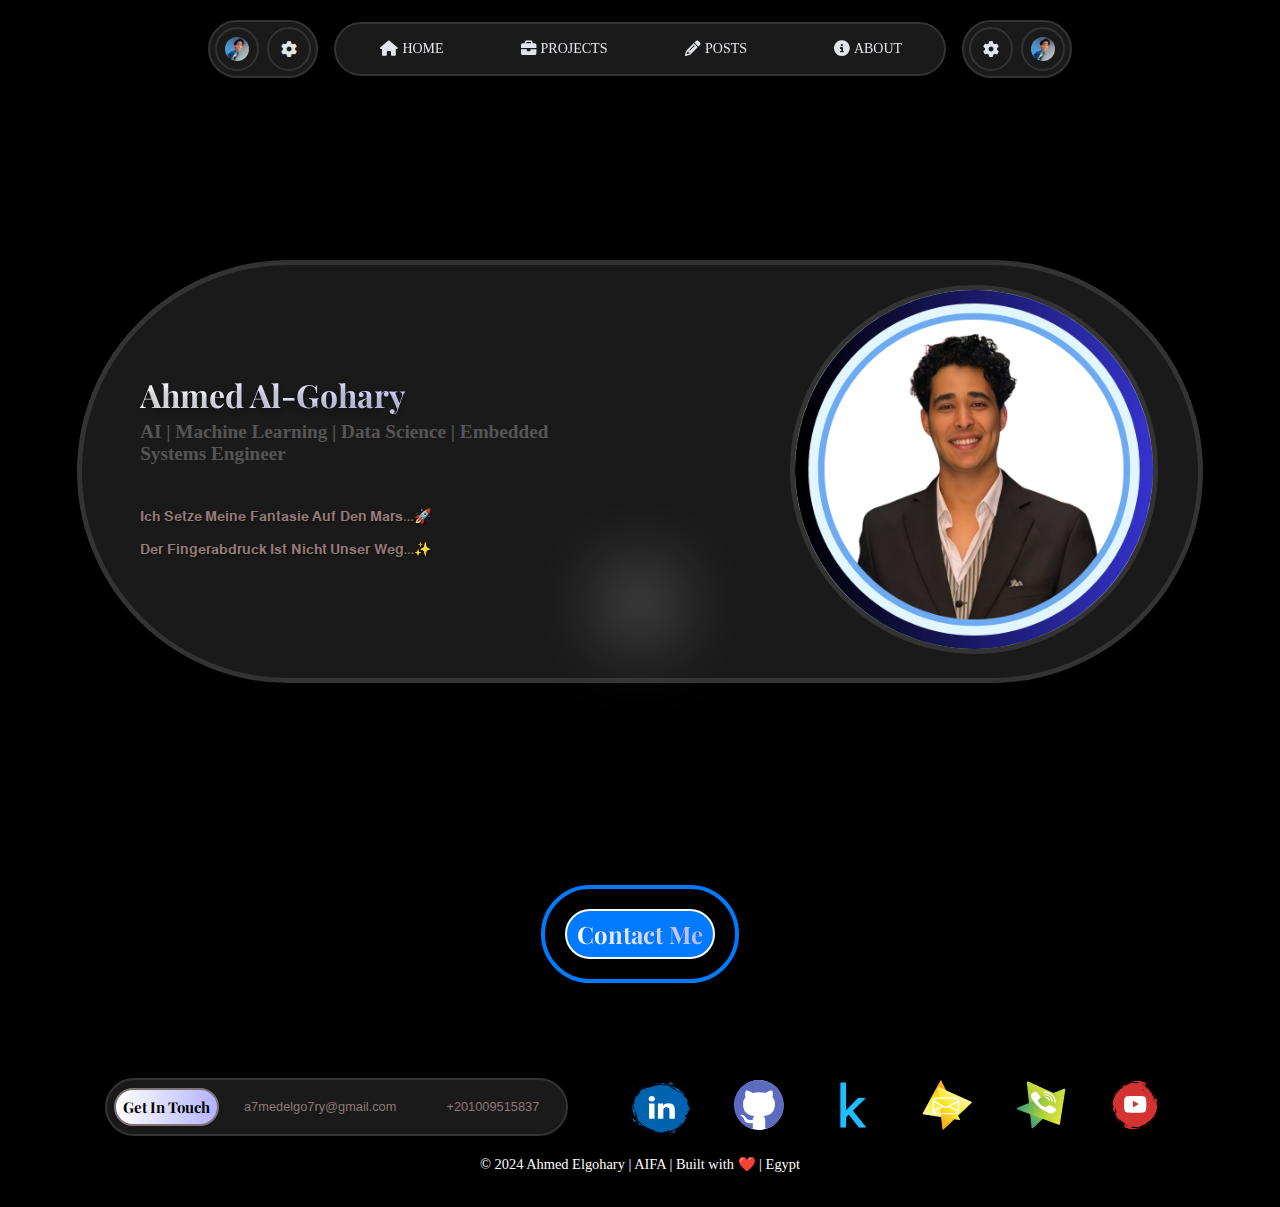
<file: index.html>
<!DOCTYPE html>
<html lang="en">
<head>
    <meta charset="UTF-8">
    <meta name="viewport" content="width=device-width, initial-scale=1.0">
    <title>Ahmed Al-Gohary</title>
    <link rel="stylesheet" href="CSS/Home.css">
    <link rel="stylesheet" href="https://cdnjs.cloudflare.com/ajax/libs/font-awesome/6.0.0-beta3/css/all.min.css">
    <link href="https://fonts.googleapis.com/css2?family=Playfair+Display:wght@400&display=swap" rel="stylesheet">
    <link rel="stylesheet" href="https://cdnjs.cloudflare.com/ajax/libs/font-awesome/5.15.3/css/all.min.css"/>
    <link rel="stylesheet" href="https://cdnjs.cloudflare.com/ajax/libs/font-awesome/6.4.0/css/all.min.css">
    <link rel="stylesheet" href="https://cdnjs.cloudflare.com/ajax/libs/font-awesome/6.0.0-beta3/css/all.min.css"> <!-- Font Awesome for icons -->
    <link href="https://fonts.googleapis.com/css2?family=Great+Vibes&family=Sacramento&display=swap" rel="stylesheet"> <!-- Google Fonts -->
    <link href="https://cdnjs.cloudflare.com/ajax/libs/font-awesome/6.0.0-beta3/css/all.min.css"rel="stylesheet">
    <link href="https://fonts.googleapis.com/css2?family=Playfair+Display:wght@400&display=swap" rel="stylesheet">
    <link href="https://fonts.googleapis.com/css2?family=Orbitron:wght@400&display=swap" rel="stylesheet">
   
</head>
<body>




    <!-- navigation Bar-->
    <div class="nav-container">
        <div class="user-controls">    
            <div class="menu-item profile">
                <a href="profilecard.html" onclick="return false;">
                    <img src="Images/AhmedCarton.png" alt="Profile" onclick="toggleProfileCard()" onmouseenter="showProfileCard()" onmouseleave="hideProfileCard()">
                </a>
            </div>
            
            <div id="profile-card" class="profile-card">
                      <div class="wrapper-profile">
                        <div class="img-area">
                          <div class="inner-area">
                            <img src="Images/Ahmed2.png" alt="">
                          </div>
                        </div>
                        <div class="icon arrow" onclick="toggleProfileCard()"><i class="fas fa-arrow-left"></i></div>
                        <div class="name">Ahmed Elgohay</div>
                        <div class="about">Computer Science Engineer</div>
                        <div class="social-icons">
                          <a href="https://linkedin.com/in/a7med-elgo7ary" class="linkedin"><i class="fab fa-linkedin"></i></a>
                          <a href="https://github.com/A7med-Elgo7ary" class="github"><i class="fab fa-github"></i></a>
                          <a href="https://www.kaggle.com/a7medelgo7ary" class="kaggle"><i class="fab fa-kaggle"></i></a>
                          <a href="https://drive.google.com/file/d/10LLyH3M0yfqYXQGAvbNBSote1dhGwYI7/view?usp=sharing" download class="cv"><i class="fas fa-file-download"></i></a>
                        </div>
                    
                        <div class="buttons">
                          <button>
                            <a href="https://wa.me/201009515837" class="whatsapp" style="text-decoration: none; color: inherit;">
                              <i class="fab fa-whatsapp"></i> Message
                            </a>
                          </button>
                    
                          <button onclick="window.location.href='https://drive.google.com/file/d/1j78AMhuUczLHYNBmyHDHcd5-9IfXEmAs/view?usp=sharing';" style="text-decoration: none; color: #31344b;font-family: 'Poppins', sans-serif;">
                            <i class="fas fa-file-pdf" style="margin-right: 5px;"></i>ATS CV
                          </button>
                        </div>
                    
                        <div class="social-share">
                          <div class="row">
                            <i class="far fa-heart"></i>
                            <i class="icon-2 fas fa-heart"></i>
                            <span>20.4k</span>
                          </div>
                          <div class="row">
                            <i class="far fa-comment"></i>
                            <i class="icon-2 fas fa-comment"></i>
                            <span>14.3k</span>
                          </div>
                          <div class="row">
                            <i class="fas fa-share"></i>
                            <span>12.8k</span>
                          </div>
                        </div>
                      </div>
            </div>


            <div class="menu-item Settings">             
                <a href="#"><i class="fas fa-cog"></i></a>         
            </div>    
        </div>


        
        <nav class="menu">         
            <div class="menu-item Home">             
                <a href="index.html"><i class="fas fa-home"></i> HOME</a>         
            </div>         
                 
            <div class="menu-item Projects">             
                <a href="Projects.HTML"><i class="fas fa-briefcase"></i>PROJECTS</a>
            </div>     
            <div class="menu-item Posts">             
                <a href="Posts.html"><i class="fas fa-pencil-alt"></i>POSTS</a>         
            </div>     
            <div class="menu-item About">             
                <a href="About.html"><i class="fas fa-info-circle"></i>ABOUT</a>         
            </div>
        </nav>
        


        <div class="user-controls">    
            
            <div class="menu-item Settings">             
                <a href="#"><i class="fas fa-cog"></i></a>         
            </div>    
            
            <div class="menu-item profile">
                <a href="profilecard.html" onclick="return false;">
                    <img src="Images/AhmedCarton.png" alt="Profile" onclick="toggleProfileCard()" onmouseenter="showProfileCard()" onmouseleave="hideProfileCard()">
                </a>
            </div>
            
            <div id="profile-card" class="profile-card">
                      <div class="wrapper-profile">
                        <div class="img-area">
                          <div class="inner-area">
                            <img src="Images/Ahmed2.png" alt="">
                          </div>
                        </div>
                        <div class="icon arrow" onclick="toggleProfileCard()"><i class="fas fa-arrow-left"></i></div>
                        <div class="name">Ahmed Elgohay</div>
                        <div class="about">Computer Science Engineer</div>
                        <div class="social-icons">
                          <a href="https://linkedin.com/in/a7med-elgo7ary" class="linkedin"><i class="fab fa-linkedin"></i></a>
                          <a href="https://github.com/A7med-Elgo7ary" class="github"><i class="fab fa-github"></i></a>
                          <a href="https://www.kaggle.com/a7medelgo7ary" class="kaggle"><i class="fab fa-kaggle"></i></a>
                          <a href="https://drive.google.com/file/d/10LLyH3M0yfqYXQGAvbNBSote1dhGwYI7/view?usp=sharing" download class="cv"><i class="fas fa-file-download"></i></a>
                        </div>
                    
                        <div class="buttons">
                          <button>
                            <a href="https://wa.me/201009515837" class="whatsapp" style="text-decoration: none; color: inherit;">
                              <i class="fab fa-whatsapp"></i> Message
                            </a>
                          </button>
                    
                          <button onclick="window.location.href='https://drive.google.com/file/d/1j78AMhuUczLHYNBmyHDHcd5-9IfXEmAs/view?usp=sharing';" style="text-decoration: none; color: #31344b;font-family: 'Poppins', sans-serif;">
                            <i class="fas fa-file-pdf" style="margin-right: 5px;"></i>ATS CV
                          </button>
                        </div>
                    
                        <div class="social-share">
                          <div class="row">
                            <i class="far fa-heart"></i>
                            <i class="icon-2 fas fa-heart"></i>
                            <span>20.4k</span>
                          </div>
                          <div class="row">
                            <i class="far fa-comment"></i>
                            <i class="icon-2 fas fa-comment"></i>
                            <span>14.3k</span>
                          </div>
                          <div class="row">
                            <i class="fas fa-share"></i>
                            <span>12.8k</span>
                          </div>
                        </div>
                      </div>

            </div>
            
        </div>

    </div>


<!--Ahmed Al-Gohary-->
    <div class="container">
        <div class="text-container">
            <h1>Ahmed Al-Gohary</h1>
            <h2>AI | Machine Learning | Data Science | Embedded Systems Engineer</h2>
            <p>𝐈𝐜𝐡 𝐒𝐞𝐭𝐳𝐞 𝐌𝐞𝐢𝐧𝐞 𝐅𝐚𝐧𝐭𝐚𝐬𝐢𝐞 𝐀𝐮𝐟 𝐃𝐞𝐧 𝐌𝐚𝐫𝐬...🚀 </p>
            <p>𝐃𝐞𝐫 𝐅𝐢𝐧𝐠𝐞𝐫𝐚𝐛𝐝𝐫𝐮𝐜𝐤 𝐈𝐬𝐭 𝐍𝐢𝐜𝐡𝐭 𝐔𝐧𝐬𝐞𝐫 𝐖𝐞𝐠...✨</p>

        </div>
        <div class="image-container">
            <img src="Images/Ahmed.png" alt="Ahmed Elgohary image" /> <!-- Replace with your image URL -->
        </div>
    </div>





<!--cursor-->
    <div class="cursor"></div>






<!--contact Me Button-->
    <div class="contact-me-container" style="text-align: center;">
        <button id="contact-me-btn" onclick="showContactForm()"><h4>Contact Me</h4></button>
        <div id="contact-form-container"></div>
    </div>







<!--Footer-->
    <footer class="footer">
        <div class="footer-top">
            <div class="footer-content">
                <h3>Get In Touch</h3>
                <span class="tooltip">
                    <a href="mailto:a7medelgo7ry@gmail.com" class="copy-email">a7medelgo7ry@gmail.com</a>
                    <span class="tooltiptext" onclick="copyToClipboard('a7medelgo7ry@gmail.com', this)">Copy</span>
                </span>
                <span class="tooltip">
                    <a href="tel:+201009515837" class="copy-phone">+201009515837</a>
                    <span class="tooltiptext" onclick="copyToClipboard('+201009515837', this)">Copy</span>
                </span>
            </div>

            <div class="social-links">
                <a href="https://linkedin.com/in/a7med-elgo7ary" target="_blank" class="linkedin-link">
                    <img src="Images/Linkedin.svg" alt="LinkedIn" />
                </a>
                <a href="https://github.com/A7med-Elgo7ary" target="_blank">
                    <img src="Images/Github.svg" alt="GitHub" />
                </a>
                <a href="https://www.kaggle.com/a7medelgo7ary" target="_blank">
                    <img src="Images/Kaggle.png" alt="Kagele" />
                </a>
                <a href="mailto:a7medelgo7ry@gmail.com" target="_blank">
                    <img src="Images/Email.svg" alt="Email" />
                </a>
                <a href="tel:+201009515837">
                    <img src="Images/Phone.svg" alt="Phone" />
                </a>
                <a href="#">
                    <img src="Images/Youtube.svg" alt="Youtube" />
                </a>
            </div>
        </div>
        
        <div class="footer-bottom">
            <p>© 2024 Ahmed Elgohary | AIFA | Built with <span>❤️</span> | Egypt</p>
        </div>
       
    </footer>
    <script src="JS/Home.js"></script>
</body>
</html>
</file>
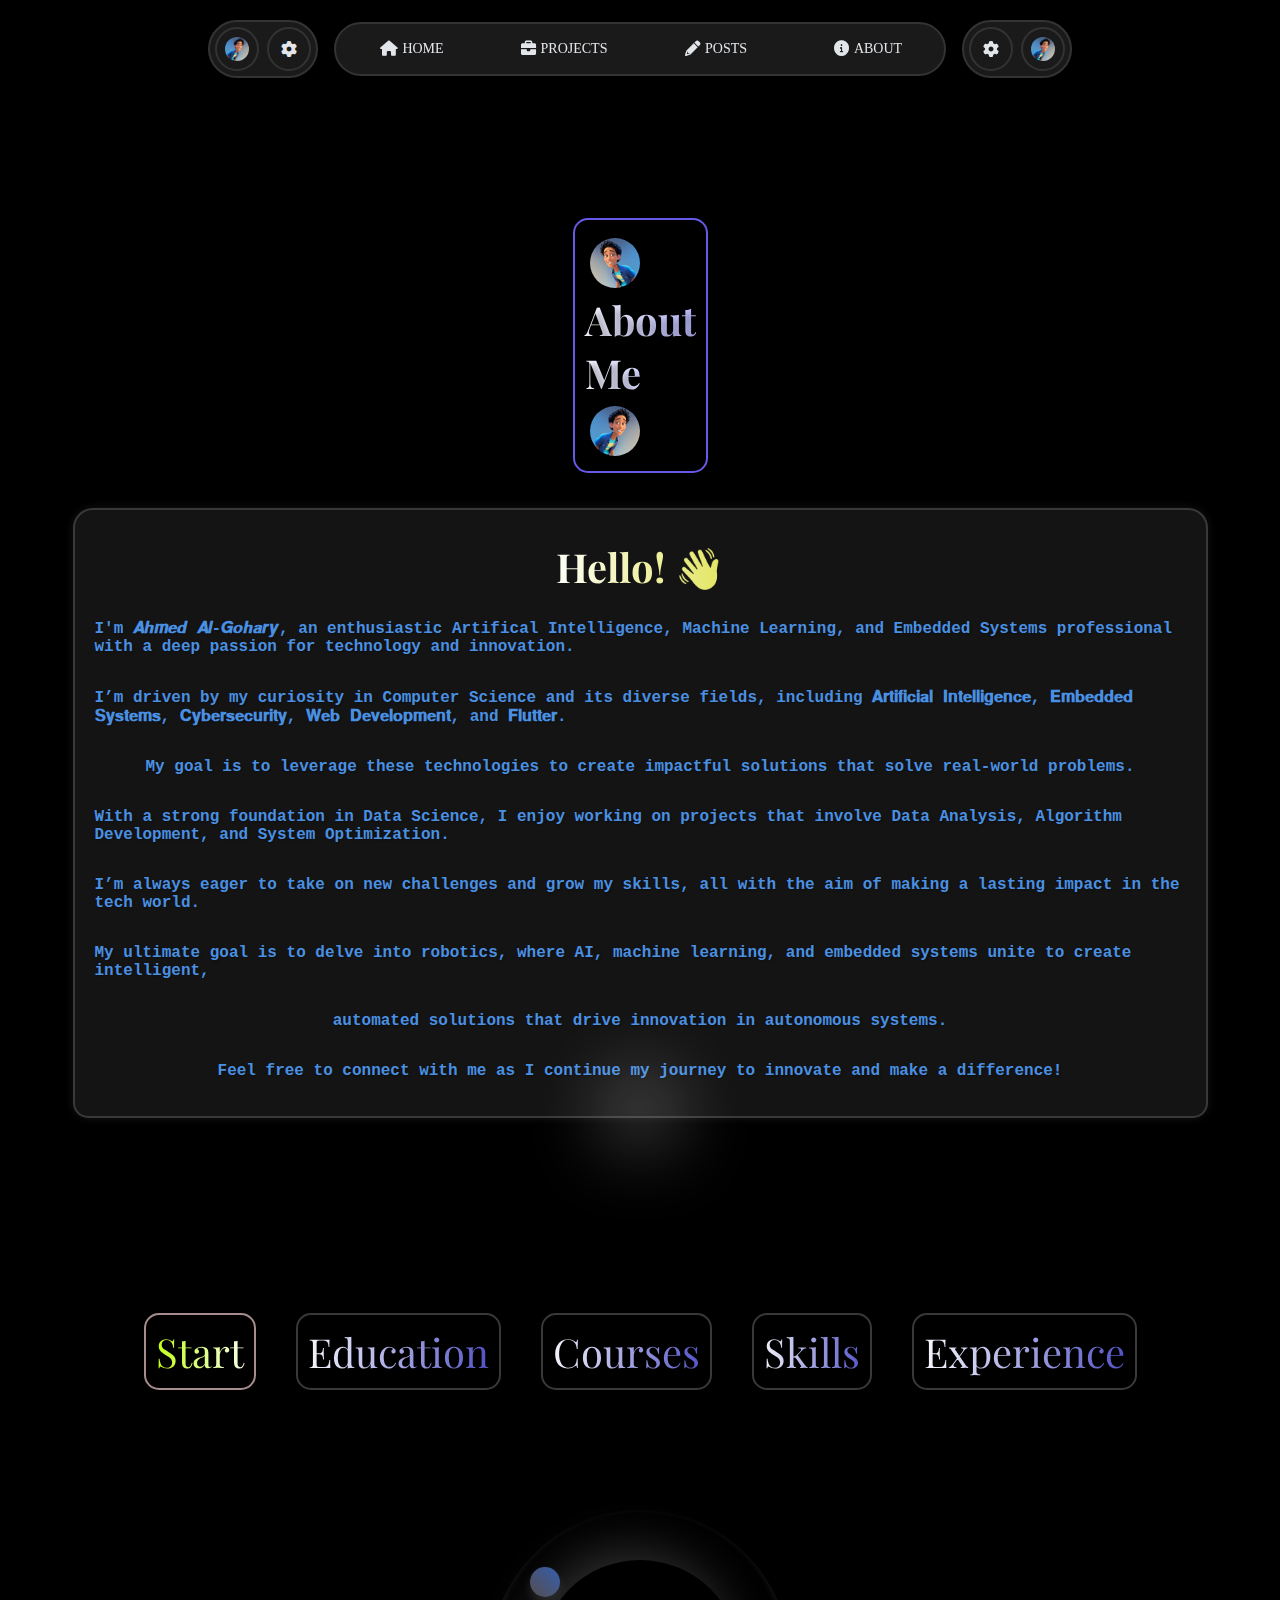
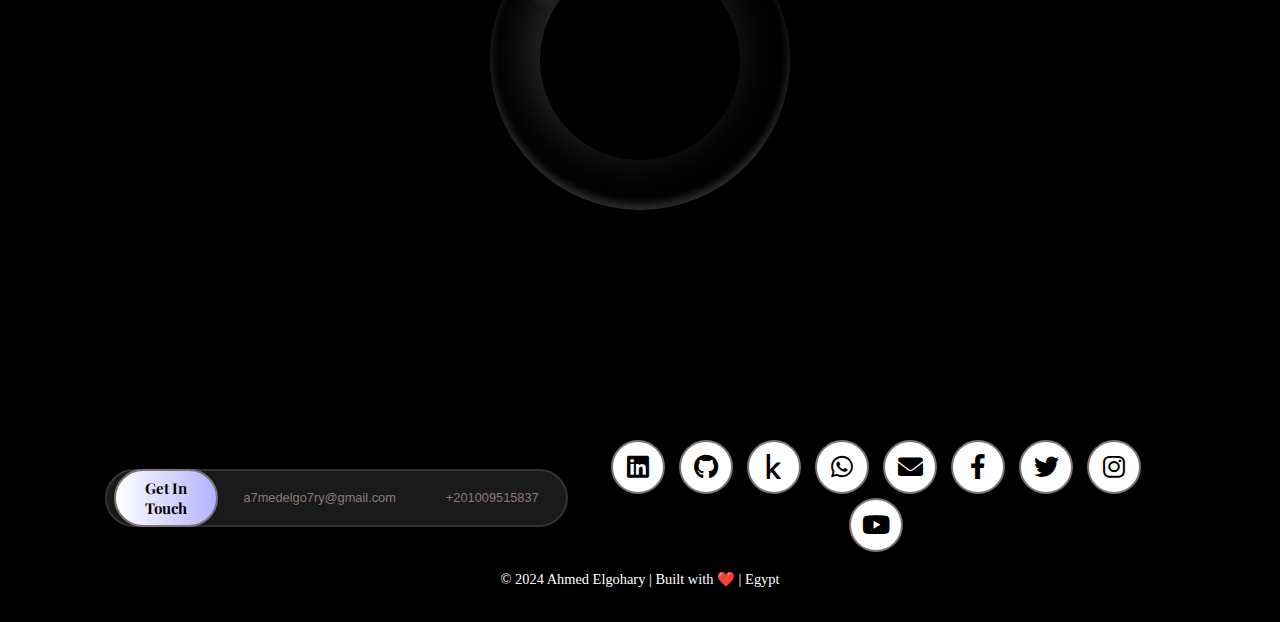
<file: About.html>
<!DOCTYPE html>
<html lang="en">
<head>
    <meta charset="UTF-8">
    <meta name="viewport" content="width=device-width, initial-scale=1.0">
    <title>Ahmed Al-Gohary-About </title>
    <link rel="stylesheet" href="CSS/Home.css"> <!-- Link to your CSS file -->
    <link rel="stylesheet" href="https://cdnjs.cloudflare.com/ajax/libs/font-awesome/5.15.3/css/all.min.css"/>
    <link rel="stylesheet" href="https://cdnjs.cloudflare.com/ajax/libs/font-awesome/6.4.0/css/all.min.css">
    <link rel="stylesheet" href="https://cdnjs.cloudflare.com/ajax/libs/font-awesome/6.0.0-beta3/css/all.min.css"> <!-- Font Awesome for icons -->
    <link href="https://fonts.googleapis.com/css2?family=Great+Vibes&family=Sacramento&display=swap" rel="stylesheet"> <!-- Google Fonts -->
    <link href="https://cdnjs.cloudflare.com/ajax/libs/font-awesome/6.0.0-beta3/css/all.min.css"rel="stylesheet">
    <link href="https://fonts.googleapis.com/css2?family=Playfair+Display:wght@400&display=swap" rel="stylesheet">
    <link href="https://fonts.googleapis.com/css2?family=Orbitron:wght@400&display=swap" rel="stylesheet">
    
    
</head>
<body>
        <!-- navigation Bar-->
        <div class="nav-container">
            <div class="user-controls">    
                <div class="menu-item profile">
                    <a href="profilecard.html" onclick="return false;">
                        <img src="Images/AhmedCarton.png" alt="Profile" onclick="toggleProfileCard()" onmouseenter="showProfileCard()" onmouseleave="hideProfileCard()">
                    </a>
                </div>
                
                <div id="profile-card" class="profile-card">
                          <div class="wrapper-profile">
                            <div class="img-area">
                              <div class="inner-area">
                                <img src="Images/Ahmed2.png" alt="">
                              </div>
                            </div>
                            <div class="icon arrow" onclick="toggleProfileCard()"><i class="fas fa-arrow-left"></i></div>
                            <div class="name">Ahmed Elgohay</div>
                            <div class="about">Computer Science Engineer</div>
                            <div class="social-icons">
                              <a href="https://linkedin.com/in/a7med-elgo7ary" class="linkedin"><i class="fab fa-linkedin"></i></a>
                              <a href="https://github.com/A7med-Elgo7ary" class="github"><i class="fab fa-github"></i></a>
                              <a href="https://www.kaggle.com/a7medelgo7ary" class="kaggle"><i class="fab fa-kaggle"></i></a>
                              <a href="https://drive.google.com/file/d/10LLyH3M0yfqYXQGAvbNBSote1dhGwYI7/view?usp=sharing" download class="cv"><i class="fas fa-file-download"></i></a>
                            </div>
                        
                            <div class="buttons">
                              <button>
                                <a href="https://wa.me/201009515837" class="whatsapp" style="text-decoration: none; color: inherit;">
                                  <i class="fab fa-whatsapp"></i> Message
                                </a>
                              </button>
                        
                              <button onclick="window.location.href='https://drive.google.com/file/d/1j78AMhuUczLHYNBmyHDHcd5-9IfXEmAs/view?usp=sharing';" style="text-decoration: none; color: #31344b;font-family: 'Poppins', sans-serif;">
                                <i class="fas fa-file-pdf" style="margin-right: 5px;"></i>ATS CV
                              </button>
                            </div>
                        
                            <div class="social-share">
                              <div class="row">
                                <i class="far fa-heart"></i>
                                <i class="icon-2 fas fa-heart"></i>
                                <span>20.4k</span>
                              </div>
                              <div class="row">
                                <i class="far fa-comment"></i>
                                <i class="icon-2 fas fa-comment"></i>
                                <span>14.3k</span>
                              </div>
                              <div class="row">
                                <i class="fas fa-share"></i>
                                <span>12.8k</span>
                              </div>
                            </div>
                          </div>
                </div>
    
    
                <div class="menu-item Settings">             
                    <a href="#"><i class="fas fa-cog"></i></a>         
                </div>    
            </div>
    
    
            
            <nav class="menu">         
                <div class="menu-item Home">             
                    <a href="index.html"><i class="fas fa-home"></i> HOME</a>         
                </div>         
                     
                <div class="menu-item Projects">             
                    <a href="Projects.HTML"><i class="fas fa-briefcase"></i>PROJECTS</a>
                </div>     
                <div class="menu-item Posts">             
                    <a href="Posts.html"><i class="fas fa-pencil-alt"></i>POSTS</a>         
                </div>     
                <div class="menu-item About">             
                    <a href="About.html"><i class="fas fa-info-circle"></i>ABOUT</a>         
                </div>
            </nav>
            
    
    
            <div class="user-controls">    
                
                <div class="menu-item Settings">             
                    <a href="#"><i class="fas fa-cog"></i></a>         
                </div>    
                
                <div class="menu-item profile">
                    <a href="profilecard.html" onclick="return false;">
                        <img src="Images/AhmedCarton.png" alt="Profile" onclick="toggleProfileCard()" onmouseenter="showProfileCard()" onmouseleave="hideProfileCard()">
                    </a>
                </div>
                
                <div id="profile-card" class="profile-card">
                          <div class="wrapper-profile">
                            <div class="img-area">
                              <div class="inner-area">
                                <img src="Images/Ahmed2.png" alt="">
                              </div>
                            </div>
                            <div class="icon arrow" onclick="toggleProfileCard()"><i class="fas fa-arrow-left"></i></div>
                            <div class="name">Ahmed Elgohay</div>
                            <div class="about">Computer Science Engineer</div>
                            <div class="social-icons">
                              <a href="https://linkedin.com/in/a7med-elgo7ary" class="linkedin"><i class="fab fa-linkedin"></i></a>
                              <a href="https://github.com/A7med-Elgo7ary" class="github"><i class="fab fa-github"></i></a>
                              <a href="https://www.kaggle.com/a7medelgo7ary" class="kaggle"><i class="fab fa-kaggle"></i></a>
                              <a href="https://drive.google.com/file/d/10LLyH3M0yfqYXQGAvbNBSote1dhGwYI7/view?usp=sharing" download class="cv"><i class="fas fa-file-download"></i></a>
                            </div>
                        
                            <div class="buttons">
                              <button>
                                <a href="https://wa.me/201009515837" class="whatsapp" style="text-decoration: none; color: inherit;">
                                  <i class="fab fa-whatsapp"></i> Message
                                </a>
                              </button>
                        
                              <button onclick="window.location.href='https://drive.google.com/file/d/1j78AMhuUczLHYNBmyHDHcd5-9IfXEmAs/view?usp=sharing';" style="text-decoration: none; color: #31344b;font-family: 'Poppins', sans-serif;">
                                <i class="fas fa-file-pdf" style="margin-right: 5px;"></i>ATS CV
                              </button>
                            </div>
                        
                            <div class="social-share">
                              <div class="row">
                                <i class="far fa-heart"></i>
                                <i class="icon-2 fas fa-heart"></i>
                                <span>20.4k</span>
                              </div>
                              <div class="row">
                                <i class="far fa-comment"></i>
                                <i class="icon-2 fas fa-comment"></i>
                                <span>14.3k</span>
                              </div>
                              <div class="row">
                                <i class="fas fa-share"></i>
                                <span>12.8k</span>
                              </div>
                            </div>
                          </div>
    
                </div>
                
            </div>
    
        </div>

    <div class="About_container">
        <div class="About-header-container">
       <!-- <img src="Images/AhmedCarton.png" alt="About Me" class="Fliped-circle-image">  -->
            <h1>
                <img src="Images/AhmedCarton.png" alt="About Me" class="In-Fliped-circle-image"> <!-- Add your image here -->
                About Me
                <img src="Images/AhmedCarton.png" alt="About Me" class="In-circle-image"> <!-- Add your image here -->
            </h1> <!-- Place the header here -->
       <!-- <img src="Images/AhmedCarton.png" alt="About Me" class="circle-image"> -->  
        </div>
        <div class="About-text-container">
            <h2>Hello! 👋  </h2>
            <p class="fancy-text">I'm 𝑨𝒉𝒎𝒆𝒅 𝑨𝒍-𝑮𝒐𝒉𝒂𝒓𝒚, an enthusiastic Artifical Intelligence, Machine Learning, and Embedded Systems professional with a deep passion for technology and innovation. </p>
            <p class="fancy-text">I’m driven by my curiosity in Computer Science and its diverse fields, including 𝐀𝐫𝐭𝐢𝐟𝐢𝐜𝐢𝐚𝐥 𝐈𝐧𝐭𝐞𝐥𝐥𝐢𝐠𝐞𝐧𝐜𝐞, 𝐄𝐦𝐛𝐞𝐝𝐝𝐞𝐝 𝐒𝐲𝐬𝐭𝐞𝐦𝐬, 𝐂𝐲𝐛𝐞𝐫𝐬𝐞𝐜𝐮𝐫𝐢𝐭𝐲, 𝐖𝐞𝐛 𝐃𝐞𝐯𝐞𝐥𝐨𝐩𝐦𝐞𝐧𝐭, and 𝐅𝐥𝐮𝐭𝐭𝐞𝐫.</p>
            <p class="fancy-text">My goal is to leverage these technologies to create impactful solutions that solve real-world problems.</p>
            <p class="fancy-text">With a strong foundation in Data Science, I enjoy working on projects that involve Data Analysis, Algorithm Development, and System Optimization.</p>
            <p class="fancy-text">I’m always eager to take on new challenges and grow my skills, all with the aim of making a lasting impact in the tech world.</p>
            <p class="fancy-text">My ultimate goal is to delve into robotics, where AI, machine learning, and embedded systems unite to create intelligent,</p>
            <p class="fancy-text">automated solutions that drive innovation in autonomous systems.</p>
            <p class="fancy-text">Feel free to connect with me as I continue my journey to innovate and make a difference!</p>
        </div>
    </div>
    <div class="info_container">
        <div class="info-header-container">
            <button id="Start-Button" onclick="showContent('Start')">Start</button>
            <button id="Education-Button" onclick="showContent('education')">Education</button>
            <button id="Courses-Button" onclick="showContent('courses')">Courses</button>
            <button id="Skills-Button" onclick="showContent('skills')">Skills</button>
            <button id="Experience-Button" onclick="showContent('experience')">Experience</button>
        </div>     
    
        <div class="Info-Contant-Container"></div>
    </div>
    
    <div class="cursor"></div>







    <footer class="footer">
        <div class="footer-top">
            <div class="footer-content">
                <h3>Get In Touch</h3>
                <span class="tooltip">
                    <a href="mailto:a7medelgo7ry@gmail.com" class="copy-email">a7medelgo7ry@gmail.com</a>
                    <span class="tooltiptext" onclick="copyToClipboard('a7medelgo7ry@gmail.com', this)">Copy</span>
                </span>
                <span class="tooltip">
                    <a href="tel:+201009515837" class="copy-phone">+201009515837</a>
                    <span class="tooltiptext" onclick="copyToClipboard('+201009515837', this)">Copy</span>
                </span>
            </div>
            <div class="social-links-wrapper">
                <a href="https://linkedin.com/in/a7med-elgo7ary" class="button" target="_blank" rel="noopener noreferrer">
                    <div class="icon">
                        <i class="fab fa-linkedin"></i>
                    </div>
                    <span>LinkedIn</span>
                </a>
                <a href="https://github.com/A7med-Elgo7ary" class="button" target="_blank" rel="noopener noreferrer">
                    <div class="icon">
                        <i class="fab fa-github"></i>
                    </div>
                    <span>Github</span>
                </a>
                <a href="https://www.kaggle.com/a7medelgo7ary" class="button" target="_blank" rel="noopener noreferrer">
                    <div class="icon">
                        <i class="fab fa-kaggle"></i>
                    </div>
                    <span>Kaggle</span>
                </a>
                <a href="https://wa.me/201009515837" class="button" target="_blank" rel="noopener noreferrer">
                    <div class="icon">
                        <i class="fab fa-whatsapp"></i>
                    </div>
                    <span>WhatsApp</span>
                </a>
                <a href="mailto:a7medelgo7ry@gmail.com" class="button" target="_blank" rel="noopener noreferrer">
                    <div class="icon">
                        <i class="fas fa-envelope"></i>
                    </div>
                    <span>Email</span>
                </a>
                <a href="#" class="button" target="_blank" rel="noopener noreferrer">
                    <div class="icon">
                        <i class="fab fa-facebook-f"></i>
                    </div>
                    <span>Facebook</span>
                </a>
                <a href="#" class="button" target="_blank" rel="noopener noreferrer">
                    <div class="icon">
                        <i class="fab fa-twitter"></i>
                    </div>
                    <span>Twitter</span>
                </a>
                <a href="#" class="button" target="_blank" rel="noopener noreferrer">
                    <div class="icon">
                        <i class="fab fa-instagram"></i>
                    </div>
                    <span>Instagram</span>
                </a>
                <a href="#" class="button" target="_blank" rel="noopener noreferrer">
                    <div class="icon">
                        <i class="fab fa-youtube"></i>
                    </div>
                    <span>YouTube</span>
                </a>
            </div>
        </div>
        
      

        <div class="footer-bottom">
            <p>© 2024 Ahmed Elgohary | Built with <span>❤️</span> | Egypt</p>
        </div>
    </footer>
    <script src="JS/Home.js"></script>
</body>
</html>
</file>
<file: CSS/Home.css>
body {
    margin: 0;
    padding: 0;
   /* font-family: 'Arial', sans-serif;*/
    background-color: #000000;
    color: #fff;
    display: flex;
    flex-direction: column; /* Stack elements vertically */
    min-height: 100vh; /* Ensure body takes at least full viewport height */
    justify-content: center;
    align-items: center;
    overflow: hidden;
    overflow-y: auto; 
    position: relative; /* Ensure the body is positioned */
    cursor: none; /* Hide the default cursor */
}

.cursor {
    position: absolute;
    width: 40px; /* Width of the glowing cursor */
    height: 40px; /* Height of the glowing cursor */
    border-radius: 50%; /* Make it circular */
    background-color: rgb(255, 255, 255); /* Base color of the cursor */
    box-shadow: 
        0 0 10px rgba(255, 255, 255, 0.6), /* Inner glow */
        0 0 20px rgba(255, 255, 255, 0.4), /* Outer glow */
        0 0 30px rgba(255, 255, 255, 0.2); /* More blur for a larger glow */
    pointer-events: none; /* Prevent the cursor from blocking clicks */
    transition: background-color 0.3s; /* Smooth transition for color changes */
    filter: blur(40px); /* Apply a slight blur to smooth edges */
}

body:hover .cursor {
    background-color: rgba(255, 255, 255, 0.7); /* Change color on hover */
}






.nav-container {
  position: sticky;
  top: 1.25rem;
  display: flex;
  align-items: center;
  justify-content: center;
  gap: 1rem;
  width: min(95%, 1400px);
  margin: 0 auto 6.25rem auto;
  z-index: 2000;
}

.menu {
  position: relative;
  top: 0;
  display: flex;
  justify-content: space-around;
  padding: 0.3125rem 0;
  width: min(50%, 1200px);
  margin: 0;
  background-color: #1b1a1a;
  border: 0.125rem solid #333;
  border-radius: 3.125rem;
  box-shadow: 0 0.125rem 0.3125rem rgba(0, 0, 0, 0.1);
}

.user-controls {
  display: flex;
  align-items: center;
  gap: 0.5rem;
  background-color: #1b1a1a;
  padding: 0.3125rem;
  border: 0.125rem solid #333;
  border-radius: 3.125rem;
  box-shadow: 0 0.125rem 0.3125rem rgba(0, 0, 0, 0.1);
}

.menu-item {
  flex: 1;
  text-align: center;
  border: 0.125rem solid transparent;
  background-color: #1b1a1a;
  border-radius: 1.5625rem;
  margin: 0 0.3125rem;
  transition: border-color 0.3s, background-color 0.3s;
}

/* Your existing menu-item styles remain the same */
.menu-item.Home {
  border-top-left-radius: 3.125rem;
  border-bottom-left-radius: 3.125rem;
  border-top-right-radius: 1.25rem;
  border-bottom-right-radius: 1.25rem;
}

.menu-item.Posts {
  border-radius: 0.625rem;
}
.menu-item.Projects {
  border-radius: 0.625rem;
}

.menu-item.About {
  border-top-left-radius: 1.25rem;
  border-bottom-left-radius: 1.25rem;
  border-top-right-radius: 3.125rem;
  border-bottom-right-radius: 3.125rem;
}

.menu-item a {
  text-decoration: none;
  color: #e2e6eb;
  display: flex;
  align-items: center;
  justify-content: center;
  padding: clamp(0.5rem, 1vw, 0.625rem);
  font-size: clamp(0.875rem, 1vw, 1rem);
}

.menu-item a i {
  margin-right: 0.3125rem;
  font-size: clamp(0.875rem, 1.2vw, 1.25rem);
}

.menu-item:hover,
.menu-item:focus {
  border-color: #333;
  background-color: rgb(77, 66, 66);
}

.menu-item:hover a,
.menu-item:focus a {
  color: #ffffff;
}

/* Settings styles */
.menu-item.Settings {
  flex: 0 0 auto;
  width: 2.5rem;
  height: 2.5rem;
  border-radius: 50%;
  display: flex;
  align-items: center;
  justify-content: center;
  margin: 0;
  position: relative;
  border-color: #333;
}

.menu-item.Settings a {
  padding: 0;
  width: 100%;
  height: 100%;
  display: flex;
  align-items: center;
  justify-content: center;
}

.menu-item.Settings a i {
  margin: 0;
  font-size: clamp(1rem, 1.2vw, 1.25rem);
}

.menu-item.Settings:hover {
  transform: rotate(360deg);
  transition: transform 0.5s ease-in-out;
}

.menu-item.Settings:hover i {
  color: #ffffff;
}

/* Profile styles */
.menu-item.profile {
  flex: 0 0 auto;
  width: 2.5rem;
  height: 2.5rem;
  border-radius: 50%;
  display: flex;
  align-items: center;
  justify-content: center;
  margin: 0;
  overflow: hidden;
  border: 0.125rem solid #333;
}

.menu-item.profile a {
  padding: 0;
  width: 60%;
  height: 60%;
  display: flex;
  align-items: center;
  justify-content: center;
}

.menu-item.profile img {
  width: 100%;
  height: 100%;
  border-radius: 50%;
  object-fit: cover;
}

.menu-item.profile:hover {
  border-color: #333;
  transform: rotate(360deg);
  transition: transform 1s ease-in-out, border-color 0.3s;
}

/* Media Queries */
@media screen and (max-width: 768px) {
  .nav-container {
      flex-direction: column;
      gap: 0.5rem;
  }

  .menu {
      width: 70%;
      padding: 0.25rem;
      margin-bottom: 0;
      border-radius: 1.875rem;
  }

  .user-controls {
      padding: 0.25rem;
      border-radius: 1.875rem;
  }

  .menu-item {
      margin: 0 0.125rem;
  }

  .menu-item a {
      padding: 0.5rem 0.25rem;
      flex-direction: column;
  }

  .menu-item a i {
      margin-right: 0;
      margin-bottom: 0.25rem;
  }

  .menu-item.Settings,
  .menu-item.profile {
      width: 2rem;
      height: 2rem;
  }

  .menu-item.Settings a i {
      font-size: clamp(0.875rem, 1vw, 1rem);
  }
}

@media screen and (max-width: 480px) {
  .nav-container {
      width: 98%;
  }

  .menu {
      width: 85%;
      padding: 0.125rem;
  }

  .user-controls {
      padding: 0.125rem;
  }

  .menu-item a {
      font-size: clamp(0.75rem, 0.9vw, 0.875rem);
  }

  .menu-item a i {
      font-size: clamp(0.875rem, 1.1vw, 1rem);
  }

  .menu-item.Settings,
  .menu-item.profile {
      width: 1.75rem;
      height: 1.75rem;
  }
}





.profile-card {
  display: none;
  position: fixed; /* Change to fixed positioning */
  top: 50%;
  left: 50%;
  transform: translate(-50%, -50%); /* Center both vertically and horizontally */
  border: 1.6rem solid #444343;
  border-radius: 100px;
  border-top-right-radius: 500px;
  border-bottom-right-radius: 500px;
  
  cursor: pointer;
  z-index: 1000; /* Ensure it stays above other content */
}

.profile-card.active {
  display: block;
}

.wrapper-profile,
.wrapper-profile .img-area,
.social-icons a,
.buttons button {
  background: #ecf0f3;
  box-shadow: 0px 0px 5px #ffffff,
              3px 3px 5px #ceced1;
}

.wrapper-profile {
  position: relative;
  width: 300px;
  padding: 30px;
  display: flex;
  align-items: center;
  justify-content: center;
  flex-direction: column;
  border: .6rem solid #000000;
  border-radius:25px;
}

                    .wrapper-profile .icon{
                      font-size: 17px;
                      color: #31344b;
                      position: absolute;
                      cursor: pointer;
                      opacity: 0.7;
                      top: 15px;
                      height: 35px;
                      width: 35px;
                      text-align: center;
                      line-height: 35px;
                      border-radius: 50%;
                      font-size: 16px;
                    }
                    .wrapper-profile .icon i{
                      position: relative;
                      z-index: 9;
                      margin-top: 10px;
                    }
                    .wrapper-profile .icon.arrow{
                      left: 15px;
                    }
                    .wrapper-profile .icon.dots{
                      right: 15px;
                    }
                    .wrapper-profile .img-area{
                      height: 150px;
                      width: 150px;
                      border-radius: 50%;
                      display: flex;
                      align-items: center;
                      justify-content: center;
                    }
                    .img-area .inner-area{
                      height: calc(100% - 25px);
                      width: calc(100% - 25px);
                      border-radius: 50%;
                    }
                    .inner-area img{
                      height: 100%;
                      width: 100%;
                      border-radius: 50%;
                      object-fit: cover;
                    }
                    .wrapper-profile .name{
                      font-size: 23px;
                      font-weight: 500;
                      color: #31344b;
                      margin: 10px 0 5px 0;
                    }
                    .wrapper-profile .about{
                      color: #44476a;
                      font-weight: 400;
                      font-size: 16px;
                    }
                    .wrapper-profile .social-icons{
                      margin: 15px 0 25px 0;
                    }
                    .social-icons a{
                      position: relative;
                      height: 40px;
                      width: 40px;
                      margin: 0 5px;
                      display: inline-flex;
                      text-decoration: none;
                      border-radius: 50%;
                    }
                    .social-icons a:hover::before,
                    .wrapper-profile .icon:hover::before,
                    .buttons button:hover:before{
                      content: "";
                      position: absolute;
                      top: 0;
                      left: 0;
                      bottom: 0;
                      right: 0;
                      border-radius: 50%;
                      background: #ecf0f3;
                      box-shadow: inset -3px -3px 7px #ffffff,
                                  inset 3px 3px 5px #ceced1;
                    }
                    .buttons button:hover:before{
                      z-index: -1;
                      border-radius: 5px;
                    }
                    .social-icons a i{
                      position: relative;
                      z-index: 3;
                      text-align: center;
                      width: 100%;
                      height: 100%;
                      line-height: 40px;
                    }
                    .social-icons a.fb i{
                      color: #4267B2;
                    }
                    .social-icons a.twitter i{
                      color: #1DA1F2;
                    }
                    .social-icons a.insta i{
                      color: #E1306C;
                    }
                    .social-icons a.yt i{
                      color: #ff0000;
                    }
                    .wrapper-profile .buttons{
                      display: flex;
                      width: 100%;
                      justify-content: space-between;
                    }
                    .buttons button{
                      position: relative;
                      width: 100%;
                      border: none;
                      outline: none;
                      padding: 12px 0;
                      color: #31344b;
                      font-size: 17px;
                      font-weight: 400;
                      border-radius: 5px;
                      cursor: pointer;
                      z-index: 4;
                    }
                    .buttons button:first-child{
                      margin-right: 10px;
                    }
                    .buttons button:last-child{
                      margin-left: 10px;
                    }
                    .wrapper-profile .social-share{
                      display: flex;
                      width: 100%;
                      margin-top: 30px;
                      padding: 0 5px;
                      justify-content: space-between;
                    }
                    .social-share .row{
                      color: #31344b;
                      font-size: 17px;
                      cursor: pointer;
                      position: relative;
                    }
                    .social-share .row::before{
                      position: absolute;
                      content: "";
                      height: 100%;
                      width: 2px;
                      background: #e0e6eb;
                      margin-left: -25px;
                    }
                    .row:first-child::before{
                      background: none;
                    }
                    .social-share .row i.icon-2{
                      position: absolute;
                      left: 0;
                      top: 50%;
                      color: #31344b;
                      transform: translateY(-50%);
                      opacity: 0;
                      pointer-events: none;
                      transition: all 0.3s ease;
                    }
                    .row:nth-child(1):hover i.fa-heart,
                    .row:nth-child(2):hover i.fa-comment{
                      opacity: 1;
                      pointer-events: auto;
                    }
                   

/* Responsive styles for profile card */
@media screen and (max-width: 480px) {
  .wrapper-profile {
    width: min(95%, 300px); /* Use min() for responsive width */
    padding: 15px;
    margin: 0;
    transform: scale(0.9);
  }

  /* Other mobile styles remain the same */
}

@media screen and (min-width: 481px) and (max-width: 768px) {
  .wrapper-profile {
    width: min(90%, 400px); /* Use min() for responsive width */
    padding: clamp(15px, 3vw, 25px);
    margin: 0;
  }

  /* Other tablet styles remain the same */
}

@media screen and (min-width: 769px) {
  .wrapper-profile {
    width: min(85%, 500px); /* Use min() for responsive width */
    padding: 30px;
    margin: 0;
  }
}





                    







.footer {
  
    color: #fff; /* White text */
    padding: 20px; /* Padding for spacing */
    
    margin-top: 70px;
    text-align: center; /* Center text */
    width: 100%;
}
.footer-top {
    display: flex; /* Use flexbox for layout */
    justify-content: space-between; /* Space between sections */
    align-items: center; /* Center items vertically */
    margin-bottom: 10px; /* Space below the top content */
    margin-right: 100px;
    margin-left:  100px;
}

.footer-content {
    display: flex; /* Use flexbox for layout */
    justify-content: space-between; /* Space between sections */
    align-items: center; /* Center items vertically */
    margin: 5px 5px; /* Space below the content */
    background-color: #1b1a1a; /* Background color */
    border: 2px solid #333; /* Border */
    border-radius: 50px; /* Rounded corners */
    box-shadow: 0 2px 5px rgba(0, 0, 0, 0.1); /* Subtle shadow for depth */
    padding: 2px; /* Optional: padding for spacing */
    font-size: 0.8rem; /* Decrease font size for all text in footer content */
    height: 50px;
}

.footer-content h3 {
    font-family: 'Playfair Display', 'Garamond', serif; /* Use Playfair Display and Garamond */
    background: linear-gradient(to right, #ffffff, #b3b3ff); /* Adjust colors */
    color: #000000;
    border: 2px solid #7e7373; /* Border */
    border-radius: 50px; /* Rounded corners */
    padding: 7px 7px; /* Padding for spacing */
    box-shadow: 0 2px 5px rgba(0, 0, 0, 0.1); /* Subtle shadow for depth */
    margin-left: 5px;
    font-size: 1 rem; /* Adjust the heading size if needed */

}

.footer-content a {
    font-family: sans-serif;
    margin: 0 10px; /* Space between links */
    color: #8d7878; /* Link color */
    border: #1b1a1a;
    text-decoration: none; /* Remove underline */
    border-radius: 20px; /* Rounded corners */
    transition: background-color 0.3s ease; /* Smooth transition for background color */
    font-size: 0.8rem; /* Ensure links are also smaller */
    padding: 10px 15px; /* Optional: adjust padding for links */
}

.footer-content a:hover {
    background-color: rgba(255, 255, 255, 0.2); /* Light background on hover */
    color: #fff; /* Keep text color white */
    
}
.tooltip {
    position: relative; /* Position for tooltip */
    display: inline-block; /* Inline block for spacing */
}

.tooltiptext {
    visibility: hidden; /* Hidden by default */
    width: 60px; /* Width of the tooltip */
    background-color: #555; /* Background color */
    color: #fff; /* Text color */
    text-align: center; /* Center text */
    border-radius: 5px; /* Rounded corners */
    padding: 5px; /* Padding */
    position: absolute; /* Positioning */
    z-index: 1; /* Ensure it appears above other elements */
    bottom: 125%; /* Position above the link */
    left: 50%; /* Center horizontally */
    margin-left: -30px; /* Adjust for centering */
    opacity: 0; /* Hidden by default */
    transition: opacity 0.3s; /* Smooth transition */
    cursor: pointer; /* Change cursor to pointer */
    font-size: 0.8rem; /* Adjust tooltip text size */
    padding: 3px; /* Optional: adjust padding for tooltip */
}

.tooltip:hover .tooltiptext {
    visibility: visible; /* Show tooltip on hover */
    opacity: 1; /* Fade in */
}

.social-links a {
    color: #fff; /* White text for links */
    text-decoration: none; /* Remove underline */
    margin: 0 10px; /* Space between links */
}

.social-links img {
    width: 50px; /* Set width for icons */
    height:50px; /* Maintain aspect ratio */
    margin: 0 10px; /* Space between icons */
}

.linkedin-link img {
    width: 60px; /* Adjust size as needed */
    height: 60px; /* Adjust size as needed */
   margin: -10px 10px; /* Space between icons */

   
}


.social-links img:hover {
    transform: scale(1.2); /* Slightly enlarge on hover */
}



.footer-bottom {
    text-align: center; /* Center text */
    font-size: 0.9rem; /* Smaller font size for bottom text */
}



@import url('https://fonts.googleapis.com/css?family=Poppins:400,500,600,700&display=swap');

.social-links-wrapper .button {
    display: inline-block;
    align-items: center; /* Center items vertically */
    height: 50px;
    width: 50px;
    text-decoration: none;
    margin: 0 5px;
    overflow: hidden;
    background: #fff;
    border-radius: 50px;
    cursor: pointer;
    box-shadow: 0px 10px 10px rgba(0, 0, 0, 0.1);
    transition: all 0.5s ease-out;
    border: 2px solid #7e7373; /* Border */
    
}

.social-links-wrapper .button:hover {
    width:auto;
}

.social-links-wrapper .button .icon {
    display: inline-block;
    height: 50px;
    width: 50px;
    color: #000;
    text-align: center;
    border-radius: 50px;
    box-sizing: border-box;
    line-height: 50px; /* Match line-height to height for better alignment */
    transition: all 0.5s ease-out;
    
}

/* Updated button hover colors */
.social-links-wrapper .button:nth-child(1):hover .icon {
    background: #0077B5; /* LinkedIn */
}

.social-links-wrapper .button:nth-child(2):hover .icon {
    background: #333; /* Github */
}

.social-links-wrapper .button:nth-child(3):hover .icon {
    background: #00BFFF; /* Kaggle */
}

.social-links-wrapper .button:nth-child(4):hover .icon {
    background: #25D366; /* WhatsApp */
}

.social-links-wrapper .button:nth-child(5):hover .icon {
    background: #EA4335; /* Email (Gmail) */
}

.social-links-wrapper .button:nth-child(6):hover .icon {
    background: #4267B2; /* Facebook */
}

.social-links-wrapper .button:nth-child(7):hover .icon {
    background: #1DA1F2; /* Twitter */
}

.social-links-wrapper .button:nth-child(8):hover .icon {
    background: #E1306C; /* Instagram */
}

.social-links-wrapper .button:nth-child(9):hover .icon {
    background: #ff0000; /* YouTube */
}

.social-links-wrapper .button .icon i {
    font-size: 25px;
    line-height: 50px; /* Ensure this matches the button height */
    transition: all 0.5s ease-out;
}

.social-links-wrapper .button:hover .icon i {
    color: #fff;
}

.social-links-wrapper .button span {
    font-size: 25px;
    line-height: 40px;
    transition: all 0.5s ease-out;
    padding-left: 5px; /* Add some padding to the left of the text */
    padding-right: 15px;
   
}

/* Updated button text colors */
.social-links-wrapper .button:nth-child(1) span {
    color: #0077B5; /* LinkedIn */
    font-family: fantasy;
}

.social-links-wrapper .button:nth-child(2) span {
    color: #333; /* Github */
    font-family: 'Courier New', Courier, monospace;
}

.social-links-wrapper .button:nth-child(3) span {
    color: #00BFFF; /* Kaggle */
    font-family: 'Franklin Gothic Medium', 'Arial Narrow', Arial, sans-serif;
}

.social-links-wrapper .button:nth-child(4) span {
    color: #25D366; /* WhatsApp */
    font-family: 'Gill Sans', 'Gill Sans MT', Calibri, 'Trebuchet MS', sans-serif;
}

.social-links-wrapper .button:nth-child(5) span {
    color: #EA4335; /* Email */
    font-family: 'Lucida Sans', 'Lucida Sans Regular', 'Lucida Grande', 'Lucida Sans Unicode', Geneva, Verdana, sans-serif;
}

.social-links-wrapper .button:nth-child(6) span {
    color: #4267B2; /* Facebook */
    font-family: 'Segoe UI', Tahoma, Geneva, Verdana, sans-serif;
}

.social-links-wrapper .button:nth-child(7) span {
    color: #1DA1F2; /* Twitter */
    font-family: 'Times New Roman', Times, serif;
}

.social-links-wrapper .button:nth-child(8) span {
    color: #E1306C; /* Instagram */
    font-family: 'Trebuchet MS', 'Lucida Sans Unicode', 'Lucida Grande', 'Lucida Sans', Arial, sans-serif;
}

.social-links-wrapper .button:nth-child(9) span {
    color: #ff0000; /* YouTube */
    font-family: Arial, Helvetica, sans-serif;
}


.Badges {
    display: flex;
    flex-wrap: wrap;
    justify-content: center;
    gap: 10px;
}
.Badges a {
    display: inline-block;
}
.Badges img {
    width: 100px;
    height: auto;
    border: 2px solid #807878; /* Border */
    border-radius: 15px;
}















/* **********************************************Home page************************************ */


.container {
  display: flex;
  align-items: center;
  justify-content: space-between;
  padding: 0;
  margin: 8vw 6vw; /* Changed to viewport-relative units */
  background-color: #1b1a1a;
  padding: 1.25rem; /* Changed to rem for consistency */
  border-radius: 15.625rem; /* Changed to rem */
  border: 0.3125rem solid #333;
}

.text-container {
  flex: 1;
  margin: 0 3vw; /* Changed to viewport-relative units */
}

.text-container h2 {
  font-size: clamp(1rem, 1.5vw, 1.5rem); /* Using clamp for responsive font size */
  color: #555;
  margin-bottom: 2.5rem;
  margin-top: 0.3125rem;
}

.text-container h1 {
  font-family: 'Playfair Display', 'Garamond', serif;
  font-size: clamp(1.5rem, 2.5vw, 2.5rem); /* Using clamp for responsive font size */
  margin: 0;
  background: linear-gradient(to right, #ffffff, #b3b3ff);
  -webkit-background-clip: text;
  background-clip: text;
  color: transparent;
  text-shadow: 0 0.25rem 0.375rem rgba(0, 0, 0, 0.3);
}

.text-container p {
  color: #947a7a;
  font-size: clamp(0.875rem, 1.1vw, 1.1rem); /* Using clamp for responsive font size */
  line-height: 1.6;
  margin: 0.625rem 0;
  text-shadow: 0.0625rem 0.0625rem 0.125rem rgba(0, 0, 0, 0.5);
}

.image-container {
  flex: 0 0 auto;
  margin-left: 12.5vw; /* Changed to viewport-relative units */
  margin-right: 1.25rem;
}

.image-container img {
  width: min(450px, 28vw); /* Responsive width with maximum */
  height: auto;
  border: 0.3125rem solid #333;
  border-radius: 50%;
}

/* Media queries for different screen sizes */
@media screen and (max-width: 1200px) {
  .container {
      margin: 6vw 4vw;
      border-radius: 10rem;
  }
  
  .image-container {
      margin-left: 8vw;
  }
}

@media screen and (max-width: 768px) {
  .container {
      flex-direction: column;
      margin: 4vw 3vw;
      border-radius: 2rem;
      padding: 1rem;
  }

  .text-container {
      margin: 1rem 0;
      text-align: center;
  }

  .image-container {
      margin: 1rem auto;
  }

  .image-container img {
      width: min(300px, 60vw);
  }
}











.contact-me-container {
    background-color: #000000; /* Light gray background color */
   
    padding: 20px; /* Padding inside the container */
    margin-top: 100px;
    text-align: center; /* Center text inside the container */
    box-shadow: 0 4px 8px rgba(0, 0, 0, 0.1); /* Subtle shadow for depth */



    border: 4px solid #007BFF; 
    border-radius: 200px; 
}


/* Add this to your Home.css */
#contact-me-btn {
    background-color: #007BFF; /* Bootstrap primary color (blue) */
    color: white; /* White text color */
    border: 2px solid #ffffff; 
    border-radius: 100px; /* Rounded corners */
    padding: 2px 5px; /* Padding for top/bottom and left/right */
    font-size: 10px; /* Font size */
    cursor: pointer; /* Pointer cursor on hover */
    transition: background-color 0.3s ease; /* Smooth transition for background color */
}


#contact-me-btn h4 {
    font-family: 'Playfair Display', 'Garamond', serif; /* Use Playfair Display and Garamond */
    font-size: 1.5rem; /* Adjust size as needed */
    margin: 0; /* Remove default margin */
    padding: 5px; /* Optional padding */
    
    z-index: 1; /* Ensure it appears above other content */
    background: linear-gradient(to right, #ffffff, #b3b3ff); /* Adjust colors */
    -webkit-background-clip: text; /* Vendor prefix for Safari */
    background-clip: text; /* Standard property */
    color: transparent;
    background-color: #1b1a1a; 
}
/* Hover effect */
#contact-me-btn:hover {
    background-color: #2a2b29 ; /* Darker blue on hover */
    border: 2px solid #471b97; 
 

}











/* **********************************************About page************************************ */


.About_container {
    display: flex; /* Use flexbox for layout */
    flex-direction: column; /* Stack elements vertically */
    align-items: center; /* Center items horizontally */
    justify-content: flex-start; /* Align items to the start */
    padding: 20px; /* Padding for the container */
    margin: 25px 100px; /* Set left and right margin to 100px */
 /*
    position: relative; 
    border-radius: 15px; 
    border-top-left-radius:  80px;
    border-top-right-radius: 80px;
    border: 2px solid #a09696; 
*/

}
.About-header-container {
    display: flex; /* Use flexbox to align items in a row */
    align-items: center; /* Center items vertically */
}

.About-header-container h1 {
    font-family: 'Playfair Display', 'Garamond', serif; /* Use Playfair Display and Garamond */
    font-size: 2.5rem; /* Adjust size as needed */
    margin: 15px 500px; /* Remove default margin */
    padding: 10px; /* Optional padding */
    
    z-index: 1; /* Ensure it appears above other content */
    background: linear-gradient(to right, #ffffff, #b3b3ff); /* Adjust colors */
    -webkit-background-clip: text; /* Vendor prefix for Safari */
    background-clip: text; /* Standard property */
    color: transparent;
    background-color: #1b1a1a; 
    border-radius: 15px; /* Rounded corners */
    border: 2px solid #6759e7; 
    text-shadow: 0px 4px 6px rgba(0, 0, 0, 0.3); /* Soft shadow for 3D look */
}

.In-Fliped-circle-image{
    width:  50px; /* Adjust size as needed */
    height: 50px; /* Adjust size as needed */
    border-radius: 50%; /* Makes the image circular */
    margin: 5px 5px; /* Space between the header and the image */
    vertical-align: middle;
    transform: scaleX(-1); /* Flips the image horizontally */
}

.In-circle-image{
    width:  50px; /* Adjust size as needed */
    height: 50px; /* Adjust size as needed */
    border-radius: 50%; /* Makes the image circular */
    margin: 5px 5px; /* Space between the header and the image */
    vertical-align: middle;
}

.circle-image {
    width:  100px; /* Adjust size as needed */
    height: 100px; /* Adjust size as needed */
    border-radius: 50%; /* Makes the image circular */
    margin: 15px 15px; /* Space between the header and the image */
}
.Fliped-circle-image {
    width: 100px; /* Adjust size as needed */
    height: 100px; /* Adjust size as needed */
    border-radius: 50%; /* Makes the image circular */
    margin: 15px 15px; /* Space between the header and the image */
    transform: scaleX(-1); /* Flips the image horizontally */
    }


.About_container h2 {
    font-family: 'Playfair Display', 'Garamond', serif; /* Use Playfair Display and Garamond */
    font-size: 2.5rem; /* Adjust size as needed */
    margin: 0; /* Remove default margin */
    padding: 10px; /* Optional padding */
    
    z-index: 1; /* Ensure it appears above other content */
    background: linear-gradient(to right, #ffffff, #e1e457); /* Adjust colors */
    -webkit-background-clip: text; /* Vendor prefix for Safari */
    background-clip: text; /* Standard property */
    color: transparent;
    background-color: #1b1a1a; 
   
}
.fancy-text {
  font-family: 'Courier New', Courier, monospace; /* Change to your desired font */
  font-size: 1rem; /* Adjust size as needed */
  font-weight: bold;
    color: #4A90E2; /* Change to your desired color */
    text-shadow: 1px 1px 2px rgba(0, 0, 0, 0.3); /* Adds a shadow effect */
    transition: transform 0.3s; /* Smooth transition for hover effect */
}

.fancy-text:hover {
    transform: scale(1.02); /* Slightly enlarge on hover */
    
    background: linear-gradient(to right, #ffffff, #fbff00); /* Adjust colors */
    -webkit-background-clip: text; /* Vendor prefix for Safari */
    background-clip: text; /* Standard property */
    color: transparent;
   
                    }

            
.About-text-container {
    display: flex; /* Use flexbox for layout */
    flex-direction: column; /* Stack text vertically */
    align-items: center; /* Center text horizontally */
    padding: 20px; /* Padding for the container */
    background-color: #141414; 
    position: relative; /* Position relative for absolute positioning of child elements */
    border-radius: 15px; /* Rounded corners */
    border-top-left-radius: 20px;
    border-top-right-radius: 20px;
    border: 2px solid #3a3838; 
    box-shadow: 0 0 10px rgba(228, 194, 194, 0.1); /* Shadow for depth */
    margin-top: 20px; /* Space between the header and text container */
}






















.info_container {
    display: flex; /* Use flexbox for layout */
    flex-direction: column; /* Stack elements vertically */
    align-items: center; /* Center items horizontally */
    justify-content: flex-start; /* Align items to the start */
    padding: 20px; /* Padding for the container */
    margin: 100px 100px; /* Set left and right margin to 100px */
 
    position: relative; /* Position relative for absolute positioning of child elements */
    border-radius: 15px; /* Rounded corners */
    border-top-left-radius: 20px;
    border-top-right-radius: 20px;
   
    
}


.info-header-container {
    display: flex; /* Use flexbox to align items in a row */
    justify-content: space-around; /* Space them evenly */
    margin: 10px 10px; /* Add some margin for spacing */
}


.info-header-container button  {
    font-family: 'Playfair Display', 'Garamond', serif; /* Use Playfair Display and Garamond */
    font-size: 2.5rem; /* Adjust size as needed */
    margin: 20px; /* Remove default margin */
    padding: 10px; /* Optional padding */
    
    z-index: 1; /* Ensure it appears above other content */
    background: linear-gradient(to right, #ffffff, #4a4ac4); /* Adjust colors */
    -webkit-background-clip: text; /* Vendor prefix for Safari */
    background-clip: text; /* Standard property */
    color: transparent;
    border-radius: 15px; /* Rounded corners */
    border: 2px solid #3a3838; 
   
}




.info-header-container button:hover,
.info-header-container button:active,
.info-header-container button.active {
    z-index: 1; /* Ensure it appears above other content */
    background: linear-gradient(to right, #bbff00, #ffffff); /* Adjust colors */
    -webkit-background-clip: text; /* Vendor prefix for Safari */
    background-clip: text; /* Standard property */
    cursor: pointer;
    border-radius: 15px; /* Rounded corners */
    border: 2px solid #a78d8d; 
}




            
 .Info-Contant-Container {
    display: flex; /* Use flexbox for layout */
    flex-direction: column; /* Stack text vertically */
    align-items: center; /* Center text horizontally */
    padding: 20px; /* Padding for the container */
    position: relative; /* Position relative for absolute positioning of child elements */
    margin-top: 10px; /* Space between the header and text container */
/*
    border-radius: 15px; 
    border-top-left-radius: 20px;
    border-top-right-radius: 20px;
    border: 2px solid #3a3838; 
    box-shadow: 0 0 10px rgba(0, 0, 0, 0.1);
    */
}


.Info-Contant-Container h2 {
    font-family: 'Courier New', Courier, monospace; /* Use Playfair Display and Garamond */
    font-size: 2.1rem; /* Adjust size as needed */
    margin-bottom:100px; /* Remove default margin */
    padding: 10px; /* Optional padding */
    
    z-index: 1; /* Ensure it appears above other content */
    background: linear-gradient(to right, #ffffff, #95d109); /* Adjust colors */
    -webkit-background-clip: text; /* Vendor prefix for Safari */
    background-clip: text; /* Standard property */
    color: transparent;
    background-color: #1b1a1a; 
   
}

.fancy-text {
  font-family: 'Courier New', Courier, monospace; /* Change to your desired font */
    color: #4A90E2; /* Change to your desired color */
    text-shadow: 1px 1px 2px rgba(0, 0, 0, 0.3); /* Adds a shadow effect */
    transition: transform 0.3s; /* Smooth transition for hover effect */
}
















































































body {
    --background-color: #18181B;
    --text-color: #A1A1AA;
    --O6U-background-color: rgba(255, 255, 255, .015);
    --O6U-border-color: rgba(255, 255, 255, 0.1);
    --O6U-box-shadow-1: rgba(0, 0, 0, 0.05);
    --O6U-box-shadow-1-y: 3px;
    --O6U-box-shadow-1-blur: 6px;
    --O6U-box-shadow-2: rgba(0, 0, 0, 0.1);
    --O6U-box-shadow-2-y: 8px;
    --O6U-box-shadow-2-blur: 15px;
    --O6U-label-color: #FFFFFF;
    --O6U-icon-color: #D4D4D8;
    --O6U-icon-background-color: rgba(255, 255, 255, 0.08);
    --O6U-icon-border-color: rgba(255, 255, 255, 0.12);
    --O6U-shine-opacity: .1;
    --O6U-shine-gradient: conic-gradient(from 205deg at 50% 50%, rgba(16, 185, 129, 0) 0deg, #10B981 25deg, rgba(52, 211, 153, 0.18) 295deg, rgba(16, 185, 129, 0) 360deg);
    --O6U-line-color: #2A2B2C;
    --O6U-tile-color: rgba(16, 185, 129, 0.05);
    --O6U-hover-border-color: rgba(255, 255, 255, 0.2);
    --O6U-hover-box-shadow-1: rgba(0, 0, 0, 0.04);
    --O6U-hover-box-shadow-1-y: 5px;
    --O6U-hover-box-shadow-1-blur: 10px;
    --O6U-hover-box-shadow-2: rgba(0, 0, 0, 0.3);
    --O6U-hover-box-shadow-2-y: 15px;
    --O6U-hover-box-shadow-2-blur: 25px;
    --O6U-hover-icon-color: #34D399;
    --O6U-hover-icon-background-color: rgba(52, 211, 153, 0.1);
    --O6U-hover-icon-border-color: rgba(52, 211, 153, 0.2);
    --blur-opacity: .01;
  }
  
  body.light {
    --background-color: #FAFAFA;
    --text-color: #52525B;
    --O6U-background-color: transparent;
    --O6U-border-color: rgba(24, 24, 27, 0.08);
    --O6U-box-shadow-1: rgba(24, 24, 27, 0.02);
    --O6U-box-shadow-1-y: 3px;
    --O6U-box-shadow-1-blur: 6px;
    --O6U-box-shadow-2: rgba(24, 24, 27, 0.04);
    --O6U-box-shadow-2-y: 2px;
    --O6U-box-shadow-2-blur: 7px;
    --O6U-label-color: #18181B;
    --O6U-icon-color: #18181B;
    --O6U-icon-background-color: rgba(24, 24, 27, 0.04);
    --O6U-icon-border-color: rgba(24, 24, 27, 0.1);
    --O6U-shine-opacity: .3;
    --O6U-shine-gradient: conic-gradient(from 225deg at 50% 50%, rgba(16, 185, 129, 0) 0deg, #10B981 25deg, #EDFAF6 285deg, #FFFFFF 345deg, rgba(16, 185, 129, 0) 360deg);
    --O6U-line-color: #E9E9E7;
    --O6U-tile-color: rgba(16, 185, 129, 0.08);
    --O6U-hover-border-color: rgba(24, 24, 27, 0.15);
    --O6U-hover-box-shadow-1: rgba(24, 24, 27, 0.05);
    --O6U-hover-box-shadow-1-y: 3px;
    --O6U-hover-box-shadow-1-blur: 6px;
    --O6U-hover-box-shadow-2: rgba(24, 24, 27, 0.1);
    --O6U-hover-box-shadow-2-y: 8px;
    --O6U-hover-box-shadow-2-blur: 15px;
    --O6U-hover-icon-color: #18181B;
    --O6U-hover-icon-background-color: rgba(24, 24, 27, 0.04);
    --O6U-hover-icon-border-color: rgba(24, 24, 27, 0.34);
    --blur-opacity: .1;
  }
  
  .O6U-card {
    background-color: var(--background-color);
    box-shadow: 0px var(--O6U-box-shadow-1-y) var(--O6U-box-shadow-1-blur) var(--O6U-box-shadow-1), 
                0px var(--O6U-box-shadow-2-y) var(--O6U-box-shadow-2-blur) var(--O6U-box-shadow-2), 
                0 0 0 1px var(--O6U-border-color);
    padding: 32px ; /* Increased padding for larger content area */
    border-radius: 15px;
    cursor: pointer;
    position: relative;
    transition: box-shadow 0.25s;
    width: 800px; /* Set a larger width */
    height: 375px; /* Set a larger height */
  }
  
  .O6U-card::before {
    content: "";
    position: absolute;
    inset: 0;
    border-radius: 15px;
    background-color: var(--O6U-background-color);
  }
  
  .O6U-card .O6Uicon {
    position: absolute; /* Position the icons absolutely */
  }
  
  .O6U-card .O6Uicon.top-left {
    top: 16px; /* Position the first icon in the top left */
    left: 16px; /* Position the first icon in the top left */
    width:  150px; /* Increased icon size */
    height: 150px; /* Increased icon size */
  }
  
  .O6U-card .O6Uicon.top-right {
    top: 12px; /* Position the second icon in the top right */
    right: 16px; /* Position the second icon in the top right */
    width:  159px; /* Increased icon size */
    height: 159px; /* Increased icon size */
  }
  
  .O6U-card .O6Uicon img {
    width: 100%; /* Make the image fill the container */
    height: 100%; /* Make the image fill the container */
  }
  
  
  
  
  .O6U-card h1 {
   
    margin-left: 170px;
    margin-top:-10px;
    font-family: 'Playfair Display', 'Garamond', serif; /* Use Playfair Display and Garamond */
    font-size: 2.5rem; /* Adjust size as needed */
    background: linear-gradient(to right, #ffffff, #343499); /* Adjust colors */
    -webkit-background-clip: text; /* Vendor prefix for Safari */
    background-clip: text; /* Standard property */
    color: transparent;
    text-shadow: 0px 4px 6px rgba(0, 0, 0, 0.3); /* Soft shadow for 3D look */
    line-height: 2;
  }
  
  
  .O6U-card h2{
    
    margin-left: 170px;
    margin-top:-45px;
    font-family: 'Orbitron', sans-serif;
    font-size: 2.1rem; /* Adjust size as needed */
    background: linear-gradient(to right,  #b18b3b,#92d33e); /* Adjust colors */
    -webkit-background-clip: text; /* Vendor prefix for Safari */
    background-clip: text; /* Standard property */
    color: transparent;
    text-shadow: 0px 4px 6px rgba(0, 0, 0, 0.3); /* Soft shadow for 3D look */
    
  }
  
  
  .O6U-card h3 {
  
    margin-top: -60px;
    font-family: 'Playfair Display', 'Garamond', serif; /* Use Playfair Display and Garamond */
    font-size: 1.5rem; /* Adjust size as needed */
    background: linear-gradient(to right, #ffffff, #ee9c20); /* Adjust colors */
    -webkit-background-clip: text; /* Vendor prefix for Safari */
    background-clip: text; /* Standard property */
    color: transparent;
    text-shadow: 0px 4px 6px rgba(0, 0, 0, 0.3); /* Soft shadow for 3D look */
    
  
  }
  
  
  
  .O6U-card h4 {
  
    font-family: 'Playfair Display', 'Garamond', serif; /* Use Playfair Display and Garamond */
    font-size: 1.3rem; /* Adjust size as needed */
    background: linear-gradient(to right, #ffffff, #daf109); /* Adjust colors */
    -webkit-background-clip: text; /* Vendor prefix for Safari */
    background-clip: text; /* Standard property */
    color: transparent;
    text-shadow: 0px 4px 6px rgba(0, 0, 0, 0.3); /* Soft shadow for 3D look */
    
  
  
    
  }
  
  .O6U-card h5 {
  
    margin-left: 225px;
    font-family: 'Orbitron', sans-serif;
    font-size: 1.3rem; 
    background: linear-gradient(to right,  #b18b3b,#92d33e); 
    -webkit-background-clip: text; 
    background-clip: text; 
    color: transparent;
    text-shadow: 0px 4px 6px rgba(0, 0, 0, 0.3); 
    
  }
  
  
  
  .O6U-card h6 {
  
    margin-top: -20px;
    font-family: 'Playfair Display', 'Garamond', serif; /* Use Playfair Display and Garamond */
    font-size: 1.45rem; /* Adjust size as needed */
    background: linear-gradient(to right, #ffffff, #ffee00); /* Adjust colors */
    -webkit-background-clip: text; /* Vendor prefix for Safari */
    background-clip: text; /* Standard property */
    color: transparent;
    text-shadow: 0px 4px 6px rgba(0, 0, 0, 0.3); /* Soft shadow for 3D look */
    
  
  
    
  }
  
  
  .O6U-card .Graduation h4 {
  
    
    font-family: 'Playfair Display', 'Garamond', serif; /* Use Playfair Display and Garamond */
    font-size: 1.3rem; /* Adjust size as needed */
    background: linear-gradient(to right, #ffffff, #daf109); /* Adjust colors */
    -webkit-background-clip: text; /* Vendor prefix for Safari */
    background-clip: text; /* Standard property */
    color: transparent;
    text-shadow: 0px 4px 6px rgba(0, 0, 0, 0.3); /* Soft shadow for 3D look */
    
  
  
    
  }
  .O6U-card .Graduation h5 {
  
    margin-left: 220px;
    font-family: 'Orbitron', sans-serif;
    font-size: 1.3rem; 
    background: linear-gradient(to right,  #b18b3b,#92d33e); 
    -webkit-background-clip: text; 
    background-clip: text; 
    color: transparent;
    text-shadow: 0px 4px 6px rgba(0, 0, 0, 0.3); 
    
  }
  
  
  
  .O6U_button {
    display: flex; /* Use flexbox to align items */
    justify-content: center; /* Center the button horizontally */
    align-items: center; /* Center the button vertically if needed */
   
  }
  /* Add this to your Home.css */
  #O6U-certificate {
    background-color: #201f1f; /* Base background color */
    border: 2px solid #535050; 
    border-radius: 100px; /* Rounded corners */
    padding: 5px 10px; /* Increased padding for better appearance */
    margin-top: 5px;
    font-size: 16px; /* Adjust font size */
    cursor: pointer; /* Pointer cursor on hover */
    transition: background-color 0.3s ease, border-color 0.3s ease; /* Smooth transition for background and border color */
    color: white; /* Text color */
    text-align: center; /* Center text */
    display: inline-flex; /* Ensure the button behaves correctly */
    align-items: center; /* Center text vertically */
    justify-content: center; /* Center text horizontally */
    z-index: 10; /* Ensure it appears above other content */
    position: relative; /* Required for z-index to take effect */
  }
  
  /* Remove h4 styling from the button */
  #O6U-certificate h4 {
    font-family: 'Playfair Display', 'Garamond', serif; /* Use Playfair Display and Garamond */
    font-size: 1.5rem; /* Adjust size as needed */
    margin: 5px; /* Remove default margin */
    padding: 0; /* Remove padding */
    z-index: 1; /* Ensure it appears above other content */
    background: linear-gradient(to right, #ffffff, #12fa0a); /* Adjust colors */
    -webkit-background-clip: text; /* Vendor prefix for Safari */
    background-clip: text; /* Standard property */
    color: transparent; /* Make text transparent */
  }
  
  /* Hover effect */
  #O6U-certificate:hover {
    background-color: #0c0c0c; /* Darker background on hover */
    border: 2px solid #471b97; /* Change border color on hover */
    
  }
  
  
  
  
  .O6U-card .shine {
    border-radius: inherit;
    position: absolute;
    inset: 0;
    z-index: 1;
    overflow: hidden;
    opacity: 0;
    transition: opacity 0.5s;
  }
  
  .O6U-card .shine:before {
    content: "";
    width: 150%;
    padding-bottom: 150%;
    border-radius: 50%;
    position: absolute;
    left: 50%;
    bottom: 55%;
    filter: blur(35px);
    opacity: var(--O6U-shine-opacity);
    transform: translateX(-50%);
    background-image: var(--O6U-shine-gradient);
  }
  
  .O6U-card .background {
    border-radius: inherit;
    position: absolute;
    inset: 0;
    overflow: hidden;
    -webkit-mask-image: radial-gradient(circle at 60% 5%, black 0%, black 15%, transparent 60%);
    mask-image: radial-gradient(circle at 60% 5%, black 0%, black 15%, transparent 60%);
  }
  
  .O6U-card .background .tiles {
    opacity: 0;
    transition: opacity 0.25s;
  }
  
  .O6U-card .background .tiles .tile {
    position: absolute;
    background-color: var(--O6U-tile-color);
    animation-duration: 8s;
    animation-iteration-count: infinite;
    opacity: 0;
  }
  
  .O6U-card .background .tiles .tile.tile-4, .O6U-card .background .tiles .tile.tile-6, .O6U-card .background .tiles .tile.tile-10 {
    animation-delay: -2s;
  }
  
  .O6U-card .background .tiles .tile.tile-3, .O6U-card .background .tiles .tile.tile-5, .O6U-card .background .tiles .tile.tile-8 {
    animation-delay: -4s;
  }
  
  .O6U-card .background .tiles .tile.tile-2, .O6U-card .background .tiles .tile.tile-9 {
    animation-delay: -6s;
  }
  
  .O6U-card .background .tiles .tile.tile-1 {
    top: 0;
    left: 0;
    height: 10%;
    width: 22.5%;
  }
  
  .O6U-card .background .tiles .tile.tile-2 {
    top: 0;
    left: 22.5%;
    height: 10%;
    width: 27.5%;
  }
  
  .O6U-card .background .tiles .tile.tile-3 {
    top: 0;
    left: 50%;
    height: 10%;
    width: 27.5%;
  }
  
  .O6U-card .background .tiles .tile.tile-4 {
    top: 0;
    left: 77.5%;
    height: 10%;
    width: 22.5%;
  }
  
  .O6U-card .background .tiles .tile.tile-5 {
    top: 10%;
    left: 0;
    height: 22.5%;
    width: 22.5%;
  }
  
  .O6U-card .background .tiles .tile.tile-6 {
    top: 10%;
    left: 22.5%;
    height: 22.5%;
    width: 27.5%;
  }
  
  .O6U-card .background .tiles .tile.tile-7 {
    top: 10%;
    left: 50%;
    height: 22.5%;
    width: 27.5%;
  }
  
  .O6U-card .background .tiles .tile.tile-8 {
    top: 10%;
    left: 77.5%;
    height: 22.5%;
    width: 22.5%;
  }
  
  .O6U-card .background .tiles .tile.tile-9 {
    top: 32.5%;
    left: 50%;
    height: 22.5%;
    width: 27.5%;
  }
  
  .O6U-card .background .tiles .tile.tile-10 {
    top: 32.5%;
    left: 77.5%;
    height: 22.5%;
    width: 22.5%;
  }
  
  @keyframes tile {
    0%, 12.5%, 100% {
      opacity: 1;
    }
    25%, 82.5% {
      opacity: 0;
    }
  }
  
  .O6U-card .background .line {
    position: absolute;
    inset: 0;
    opacity: 0;
    transition: opacity 0.35s;
  }
  
  .O6U-card .background .line:before, .O6U-card .background .line:after {
    content: "";
    position: absolute;
    background-color: var(--O6U-line-color);
    transition: transform 0.35s;
  }
  
  .O6U-card .background .line:before {
    left: 0;
    right: 0;
    height: 1px;
    transform-origin: 0 50%;
    transform: scaleX(0);
  }
  
  .O6U-card .background .line:after {
    top: 0;
    bottom: 0;
    width: 1px;
    transform-origin: 50% 0;
    transform: scaleY(0);
  }
  
  .O6U-card .background .line.line-1:before {
    top: 10%;
  }
  
  .O6U-card .background .line.line-1:after {
    left: 22.5%;
  }
  
  .O6U-card .background .line.line-1:before, .O6U-card .background .line.line-1:after {
    transition-delay: 0.3s;
  }
  
  .O6U-card .background .line.line-2:before {
    top: 32.5%;
  }
  
  .O6U-card .background .line.line-2:after {
    left: 50%;
  }
  
  .O6U-card:hover {
    box-shadow: 0px 3px 6px var(--O6U-hover-box-shadow-1), 0px var(--O6U-hover-box-shadow-2-y) var(--O6U-hover-box-shadow-2-blur) var(--O6U-hover-box-shadow-2), 0 0 0 1px var(--O6U-hover-border-color);
  }
  
  .O6U-card:hover .icon::after {
    background-color: var(--O6U-hover-icon-background-color);
    border-color: var(--O6U-hover-icon-border-color);
  }
  
  .O6U-card:hover .icon svg {
    color: var(--O6U-hover-icon-color);
  }
  
  .O6U-card:hover .shine {
    opacity: 1;
    transition-duration: 0.5s;
    transition-delay: 0s;
  }
  
  .O6U-card:hover .background .tiles {
    opacity: 1;
    transition-delay: 0.25s;
  }
  
  .O6U-card:hover .background .tiles .tile {
    animation-name: tile;
  }
  
  .O6U-card:hover .background .line {
    opacity: 1;
    transition-duration: 0.15s;
  }
  
  .O6U-card:hover .background .line:before {
    transform: scaleX(1);
  }
  
  .O6U-card:hover .background .line:after {
    transform: scaleY(1);
  }
  
  .O6U-card:hover .background .line.line-1:before, .O6U-card:hover .background .line.line-1:after {
    transition-delay: 0s;
  }
  
  .O6U-card:hover .background .line.line-2:before, .O6U-card:hover .background .line.line-2:after {
    transition-delay: 0.15s;
  }
  
  .O6U-card:hover .background .line.line-3:before, .O6U-card:hover .background .line.line-3:after {
    transition-delay: 0.3s;
  }
</file>
